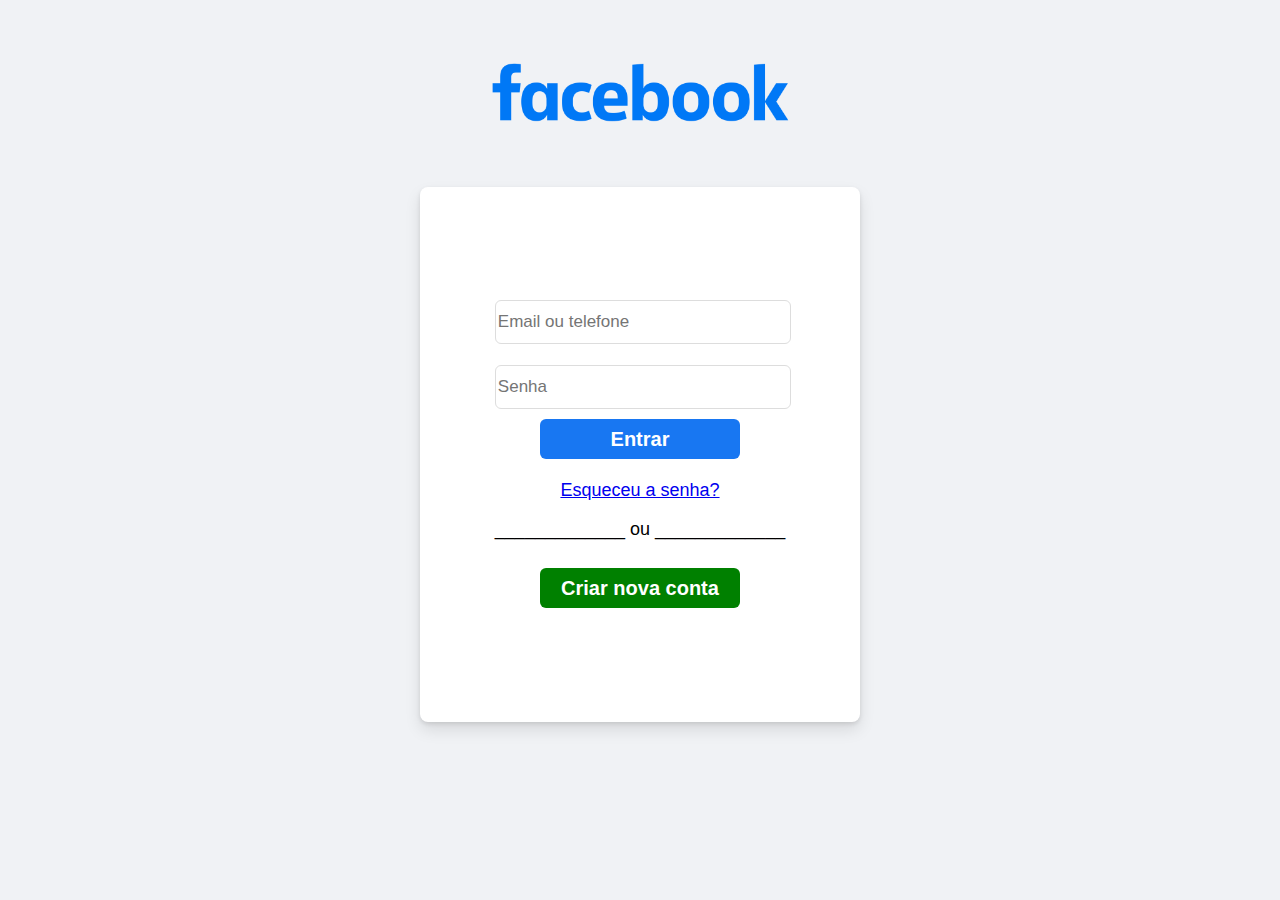
<file: index.html>
<!DOCTYPE html>
<html lang="pt-br">
<head>
    <meta charset="UTF-8">
    <meta name="viewport" content="width=device-width, initial-scale=1.0">
    <link rel="stylesheet" href="index.css">
    <title>Facebook</title>
</head>
<body>
    <div>
        <img src="imagens/facebook_logo.png" alt="" id="facebook_logo">
        <div id="container-box">
            <div>
                <div><input type="text" name="email" id="email" placeholder="Email ou telefone"></div>
                <br>
                <div><input type="password" name="senha" id="senha" placeholder="Senha"></div>
                <div><button class="bt-enter">Entrar</button></div><br>
                <div><a href="#">Esqueceu a senha?</a></div>
                <p>_____________ ou _____________</p>
                <div><button class="bt-account">Criar nova conta</button></div>
            </div>
        </div>
    </div>
</body>
</html>
</file>
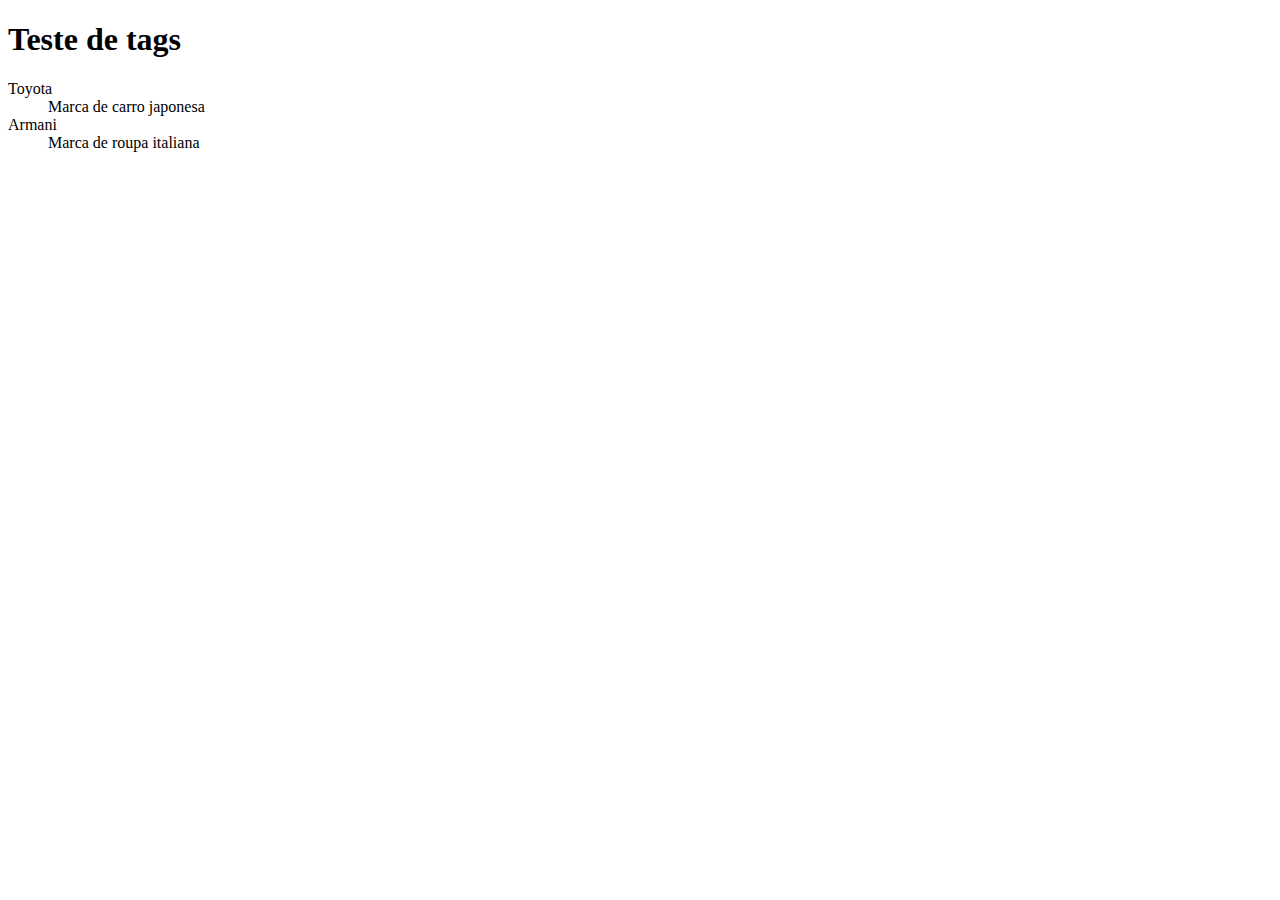
<file: teste.html>
<!DOCTYPE html>
<html lang="en">
<head>
    <meta charset="UTF-8">
    <meta name="viewport" content="width=device-width, initial-scale=1.0">
    <title>Document</title>
</head>
<body>
    <h1>Teste de tags</h1>

    <dl>
        <dt>Toyota</dt>
        <dd>Marca de carro japonesa</dd>
        <dt>Armani</dt>
        <dd>Marca de roupa italiana</dd>
    </dl>
    
</body>
</html>
</file>
<file: index.css>
body {
    background-color: #f0f2f5;
    font-family: Arial, Helvetica, sans-serif;
    text-align: center;
}

#facebook_logo {
    width: 300px;
}

#container-box {
    padding: 20px;
    background-color: white;
    display: flex;
    flex-direction: column;
    align-items: center;
    justify-content: center;
    height: 55vh;
    width: 80%; /* Use porcentagem para tornar o design responsivo */
    max-width: 400px; /* Defina uma largura máxima para evitar que fique muito largo */
    margin: 6px auto; /* Centralize horizontalmente */
    box-shadow: 0 2px 4px rgba(0, 0, 0, .1), 0 8px 16px rgba(0, 0, 0, .1);
    border-radius: 8px;
    font-size: 18px; /* Aumente um pouco o tamanho da fonte */
}

input {
    border: 1px solid #dddf;
    height: 40px;
    width: 100%; /* Use porcentagem para preencher a largura do contêiner */
    border-radius: 6px;
    font-size: 17px;
    a
    padding: 6px 10px; /* Adicione um preenchimento para melhor legibilidade */
}

.bt-enter, .bt-account {
    background-color: #1877f2;
    height: 40px;
    width: 200px;
    border-radius: 6px;
    color: white;
    font-size: 20px;
    font-weight: bold;
    border: none;
    cursor: pointer; /* Adicione um cursor de mão para indicar que são botões clicáveis */
    margin-top: 10px; /* Adicione um espaçamento entre os botões */
}

.bt-account {
    background-color: green;
}
</file>
